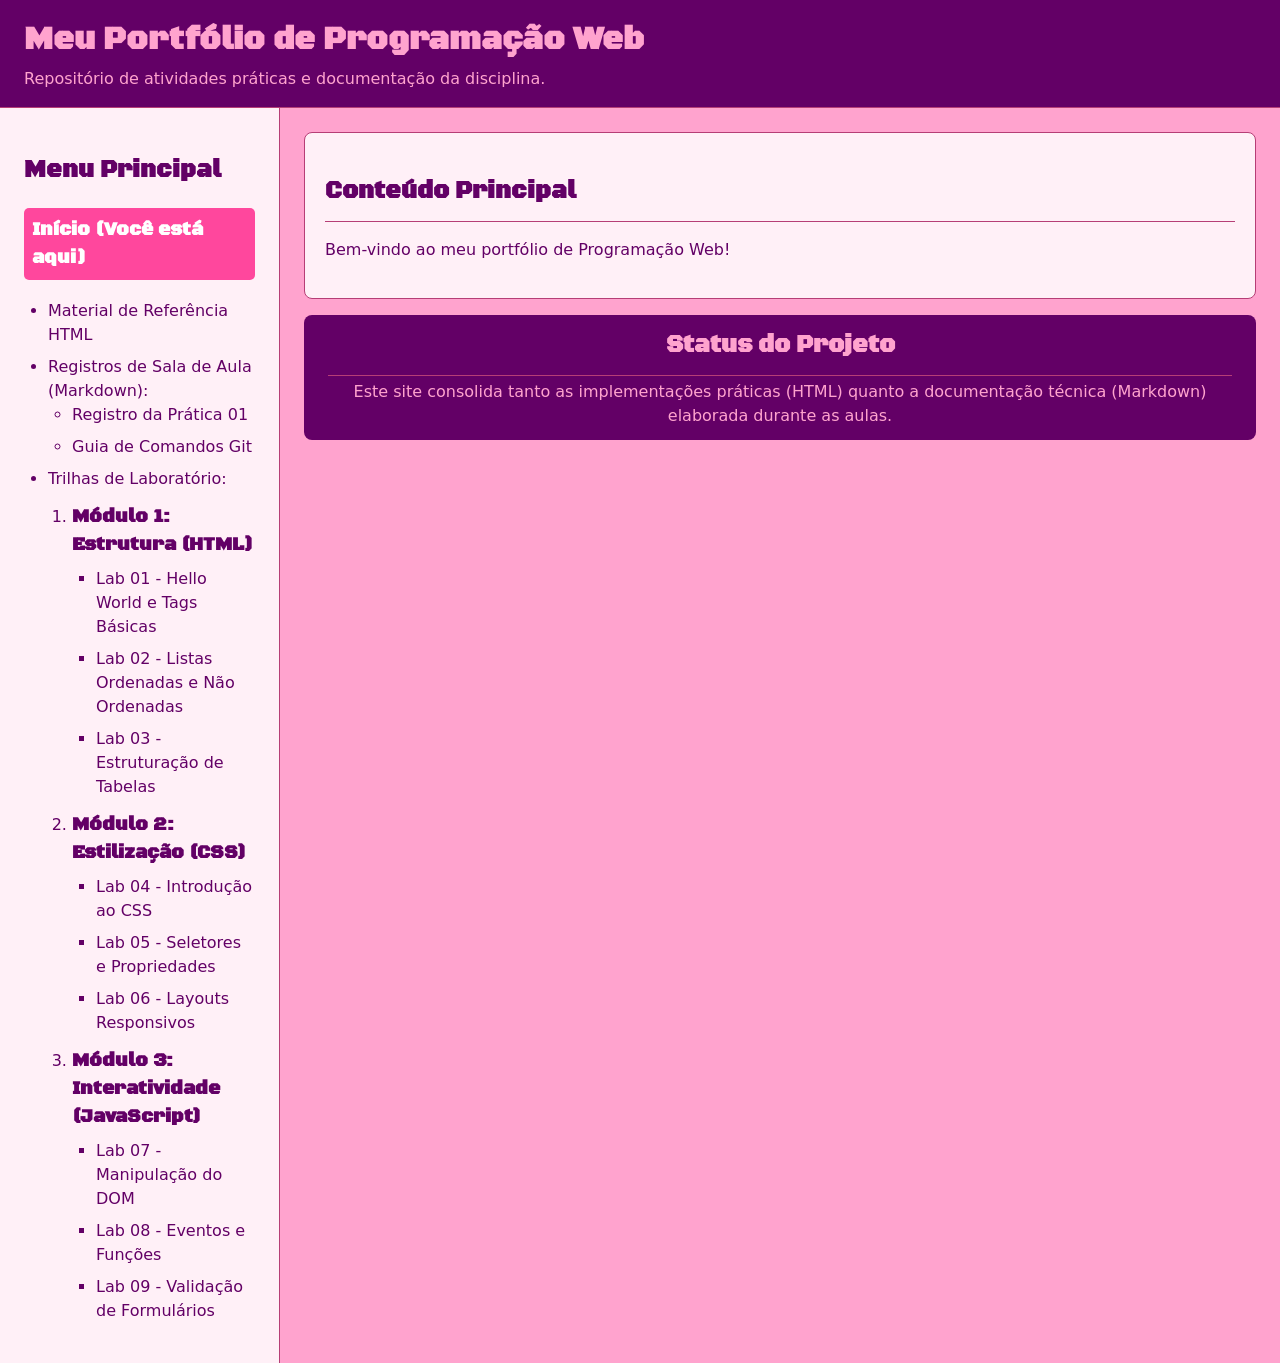
<file: index.html>
<!DOCTYPE html>
<html lang="pt-BR">

<head>
    <meta charset="UTF-8">
    <meta name="viewport" content="width=device-width, initial-scale=1.0">
    <title>Meu Portfólio de Programação Web</title>

    <link rel="stylesheet" href="style.css">

    <link rel="preconnect" href="https://fonts.googleapis.com">
    <link rel="preconnect" href="https://fonts.gstatic.com" crossorigin>
    <link href="https://fonts.googleapis.com/css2?family=Black+Ops+One&display=swap" rel="stylesheet">
</head>

<body>

    <header class="cabecalho">
        <h1>Meu Portfólio de Programação Web</h1>

        <p>
            Repositório de atividades práticas e documentação
            da disciplina.
        </p>
    </header>

    <nav class="menu">
        <h2>Menu Principal</h2>

        <h3 class="inicio">
            Início (Você está aqui)
        </h3>

        <ul>

            <li>
                <a href="referencias.html">
                    Material de Referência HTML
                </a>
            </li>

            <li>
                Registros de Sala de Aula (Markdown):

                <ul class="registros">
                    <li>
                        <a href="doc/pratica-01.html">
                            Registro da Prática 01
                        </a>
                    </li>

                    <li>
                        <a href="doc/comandos-git.html">
                            Guia de Comandos Git
                        </a>
                    </li>
                </ul>
            </li>

            <li>
                Trilhas de Laboratório:

                <ol>

                    <li>
                        <h3><strong>Módulo 1: Estrutura (HTML)</strong></h3>

                        <ul class="laboratorios">
                            <li>
                                <a href="lab/01/index.html">
                                    Lab 01 - Hello World e Tags Básicas
                                </a>
                            </li>

                            <li>
                                <a href="lab/02/index.html">
                                    Lab 02 - Listas Ordenadas e Não Ordenadas
                                </a>
                            </li>

                            <li>
                                <a href="lab/03/index.html">
                                    Lab 03 - Estruturação de Tabelas
                                </a>
                            </li>
                        </ul>
                    </li>

                    <li>
                        <h3><strong>Módulo 2: Estilização (CSS)</strong></h3>

                        <ul class="laboratorios">
                            <li>
                                <a href="lab/04/index.html">
                                    Lab 04 - Introdução ao CSS
                                </a>
                            </li>

                            <li>
                                <a href="lab/05/index.html">
                                    Lab 05 - Seletores e Propriedades
                                </a>
                            </li>

                            <li>
                                <a href="lab/06/index.html">
                                    Lab 06 - Layouts Responsivos
                                </a>
                            </li>
                        </ul>
                    </li>

                    <li>
                        <h3><strong>Módulo 3: Interatividade (JavaScript)</strong></h3>

                        <ul class="laboratorios">
                            <li>
                                <a href="lab/07/index.html">
                                    Lab 07 - Manipulação do DOM
                                </a>
                            </li>

                            <li>
                                <a href="lab/08/index.html">
                                    Lab 08 - Eventos e Funções
                                </a>
                            </li>

                            <li>
                                <a href="lab/09/index.html">
                                    Lab 09 - Validação de Formulários
                                </a>
                            </li>
                        </ul>
                    </li>

                </ol>
            </li>

        </ul>
    </nav>

    <main class="conteudo">

        <section class="card">
            <h2>Conteúdo Principal</h2>

            <p>
                Bem-vindo ao meu portfólio de Programação Web!
            </p>
        </section>

        <footer class="rodape">
            <h2>Status do Projeto</h2>

            <p>
                Este site consolida tanto as implementações práticas
                (HTML) quanto a documentação técnica (Markdown)
                elaborada durante as aulas.
            </p>
        </footer>

    </main>

</body>

</html>
</file>
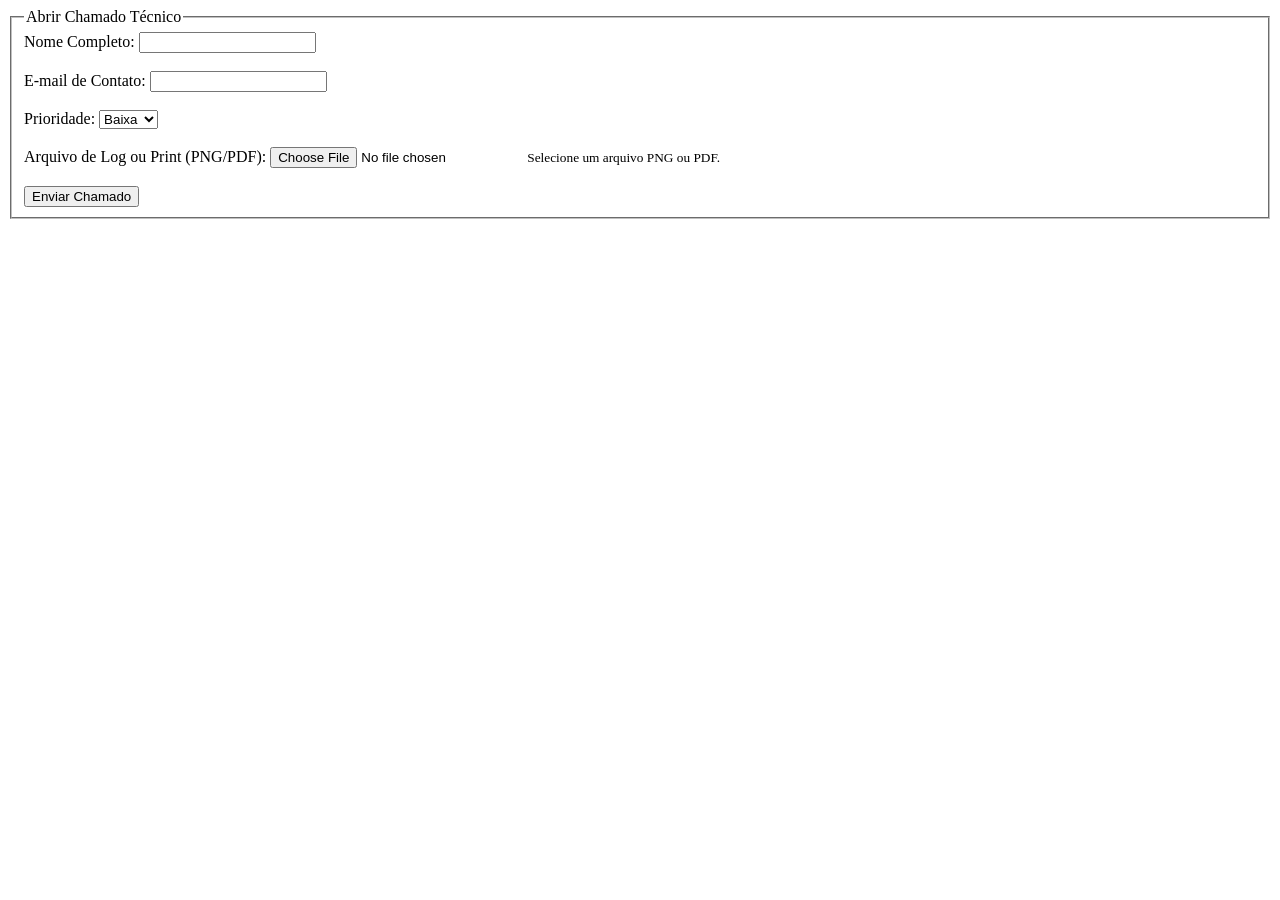
<file: labs/index.html>
<!DOCTYPE html>
<html lang="pt-BR">

<head>
    <meta charset="UTF-8">
    <meta name="viewport" content="width=device-width, initial-scale=1.0">
    <title>Abrir Chamado Técnico</title>
</head>

<body>

    <form action="https://httpbin.org/post" method="POST" enctype="multipart/form-data">

        <fieldset>
            <legend>Abrir Chamado Técnico</legend>

            <label for="nome">Nome Completo:</label>
            <input type="text" id="nome" name="nome" required>
            <br><br>

            <label for="email">E-mail de Contato:</label>
            <input type="email" id="email" name="email" required>
            <br><br>

            <label for="prioridade">Prioridade:</label>
            <select id="prioridade" name="prioridade">
                <option value="Baixa">Baixa</option>
                <option value="Média">Média</option>
                <option value="Alta">Alta</option>
            </select>
            <br><br>

            <label for="anexo">Arquivo de Log ou Print (PNG/PDF):</label>
            <input type="file" id="anexo" name="anexo"
                accept="image/png,application/pdf" required>

            <small id="instrucao">Selecione um arquivo PNG ou PDF.</small>
            <br><br>

            <button type="submit">Enviar Chamado</button>

        </fieldset>

    </form>

</body>
</html>
</file>
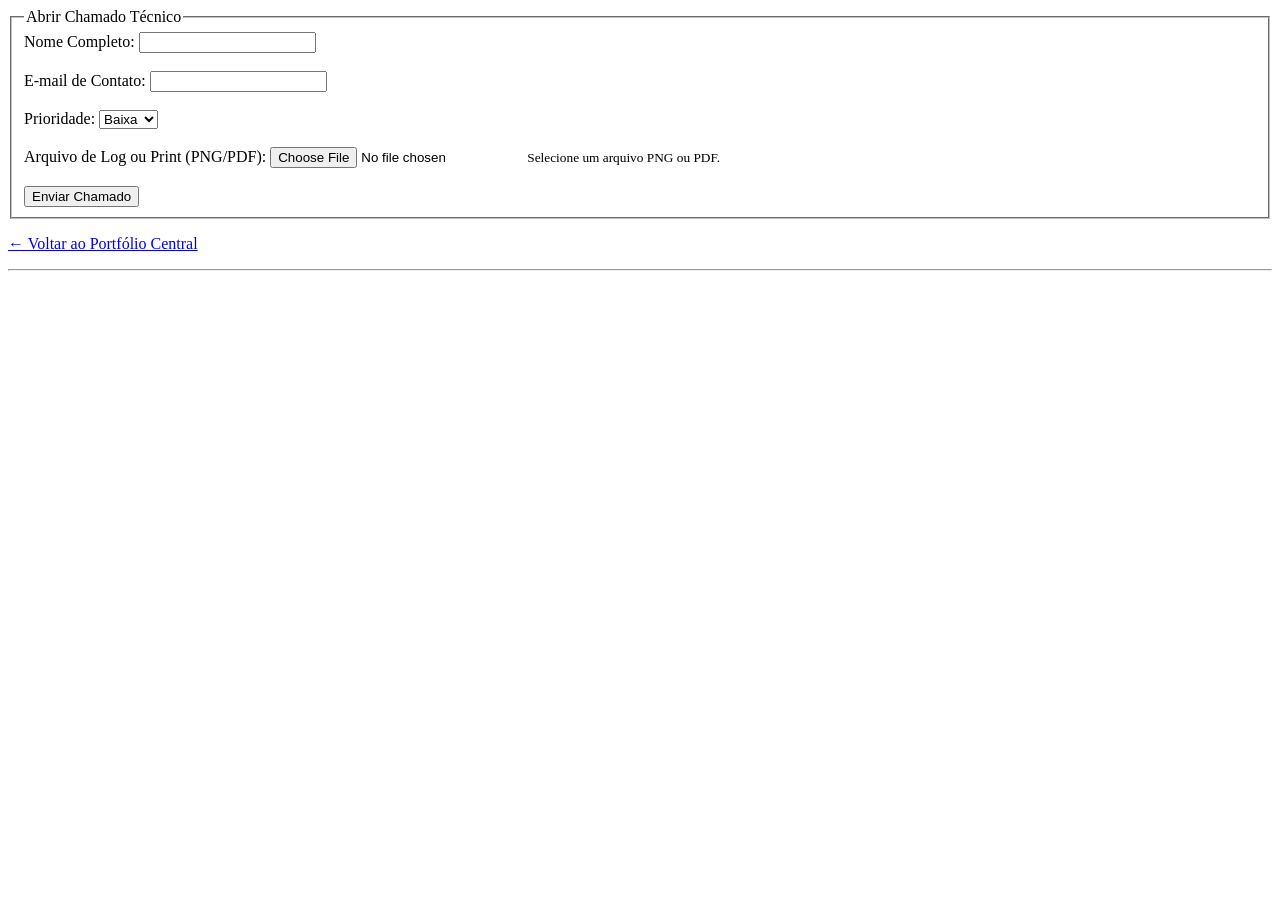
<file: labs/lab04/index.html>
<!DOCTYPE html>
<html lang="pt-BR">

<head>
    <meta charset="UTF-8">
    <meta name="viewport" content="width=device-width, initial-scale=1.0">
    <title>Abrir Chamado Técnico</title>
</head>

<body>

    <form action="https://httpbin.org/post" method="POST" enctype="multipart/form-data">

        <fieldset>
            <legend>Abrir Chamado Técnico</legend>

            <label for="nome">Nome Completo:</label>
            <input type="text" id="nome" name="nome" required>
            <br><br>

            <label for="email">E-mail de Contato:</label>
            <input type="email" id="email" name="email" required>
            <br><br>

            <label for="prioridade">Prioridade:</label>
            <select id="prioridade" name="prioridade">
                <option value="Baixa">Baixa</option>
                <option value="Média">Média</option>
                <option value="Alta">Alta</option>
            </select>
            <br><br>

            <label for="anexo">Arquivo de Log ou Print (PNG/PDF):</label>
            <input type="file" id="anexo" name="anexo"
                accept="image/png,application/pdf" required>

            <small id="instrucao">Selecione um arquivo PNG ou PDF.</small>
            <br><br>

            <button type="submit">Enviar Chamado</button>

        </fieldset>

    </form>

</body>
<p>
    <a href="../../index.html">
        ← Voltar ao Portfólio Central
    </a>
</p>

<hr>
</html>
</file>
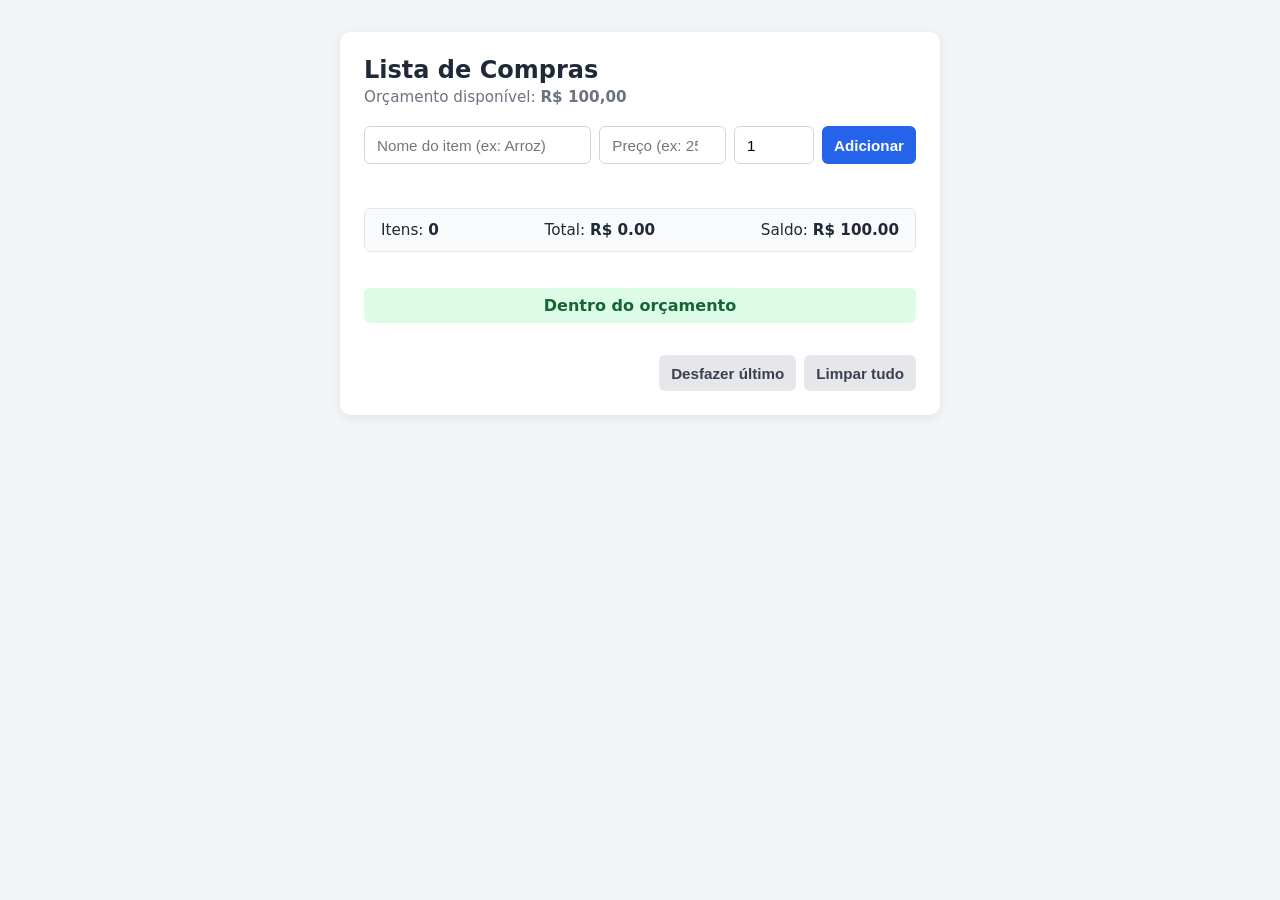
<file: labs/lab07/index.html>
<!DOCTYPE html>
<html lang="pt-BR">
<head>
  <meta charset="UTF-8">
  <meta name="viewport" content="width=device-width, initial-scale=1.0">
  <title>Lista de Compras</title>
  <link rel="stylesheet" href="style.css">
</head>
<body>
  <main class="container">
    <header>
      <h1>Lista de Compras</h1>
      <p class="subtitulo">Orçamento disponível: <strong>R$ 100,00</strong></p>
    </header>

    <section class="formulario" aria-label="Adicionar item">
      <input
        type="text"
        id="nome"
        aria-label="Nome do item"
        placeholder="Nome do item (ex: Arroz)"
        autocomplete="off"
      >
      <input
        type="number"
        id="preco"
        aria-label="Preço unitário"
        placeholder="Preço (ex: 25.50)"
        step="0.01"
        min="0.01"
      >
      <input
        type="number"
        id="quantidade"
        aria-label="Quantidade"
        placeholder="Qtd"
        value="1"
        min="1"
        step="1"
      >
      <button type="button" id="btn-adicionar">Adicionar</button>
    </section>

    <p id="mensagem" class="mensagem" aria-live="polite"></p>

    <section class="resumo" aria-label="Resumo da compra">
      <div>Itens: <strong id="qtd-itens">0</strong></div>
      <div>Total: <strong id="total">R$ 0.00</strong></div>
      <div>Saldo: <strong id="saldo">R$ 100.00</strong></div>
    </section>

    <p id="desconto" class="desconto" aria-live="polite"></p>

    <p id="status-orcamento" class="status">Dentro do orçamento</p>

    <ul id="lista" class="lista"></ul>

    <div class="acoes">
      <button type="button" id="btn-desfazer" class="btn-secundario">Desfazer último</button>
      <button type="button" id="btn-limpar" class="btn-secundario">Limpar tudo</button>
    </div>
  </main>

  <script defer src="app.js"></script>
</body>
</html>
</file>
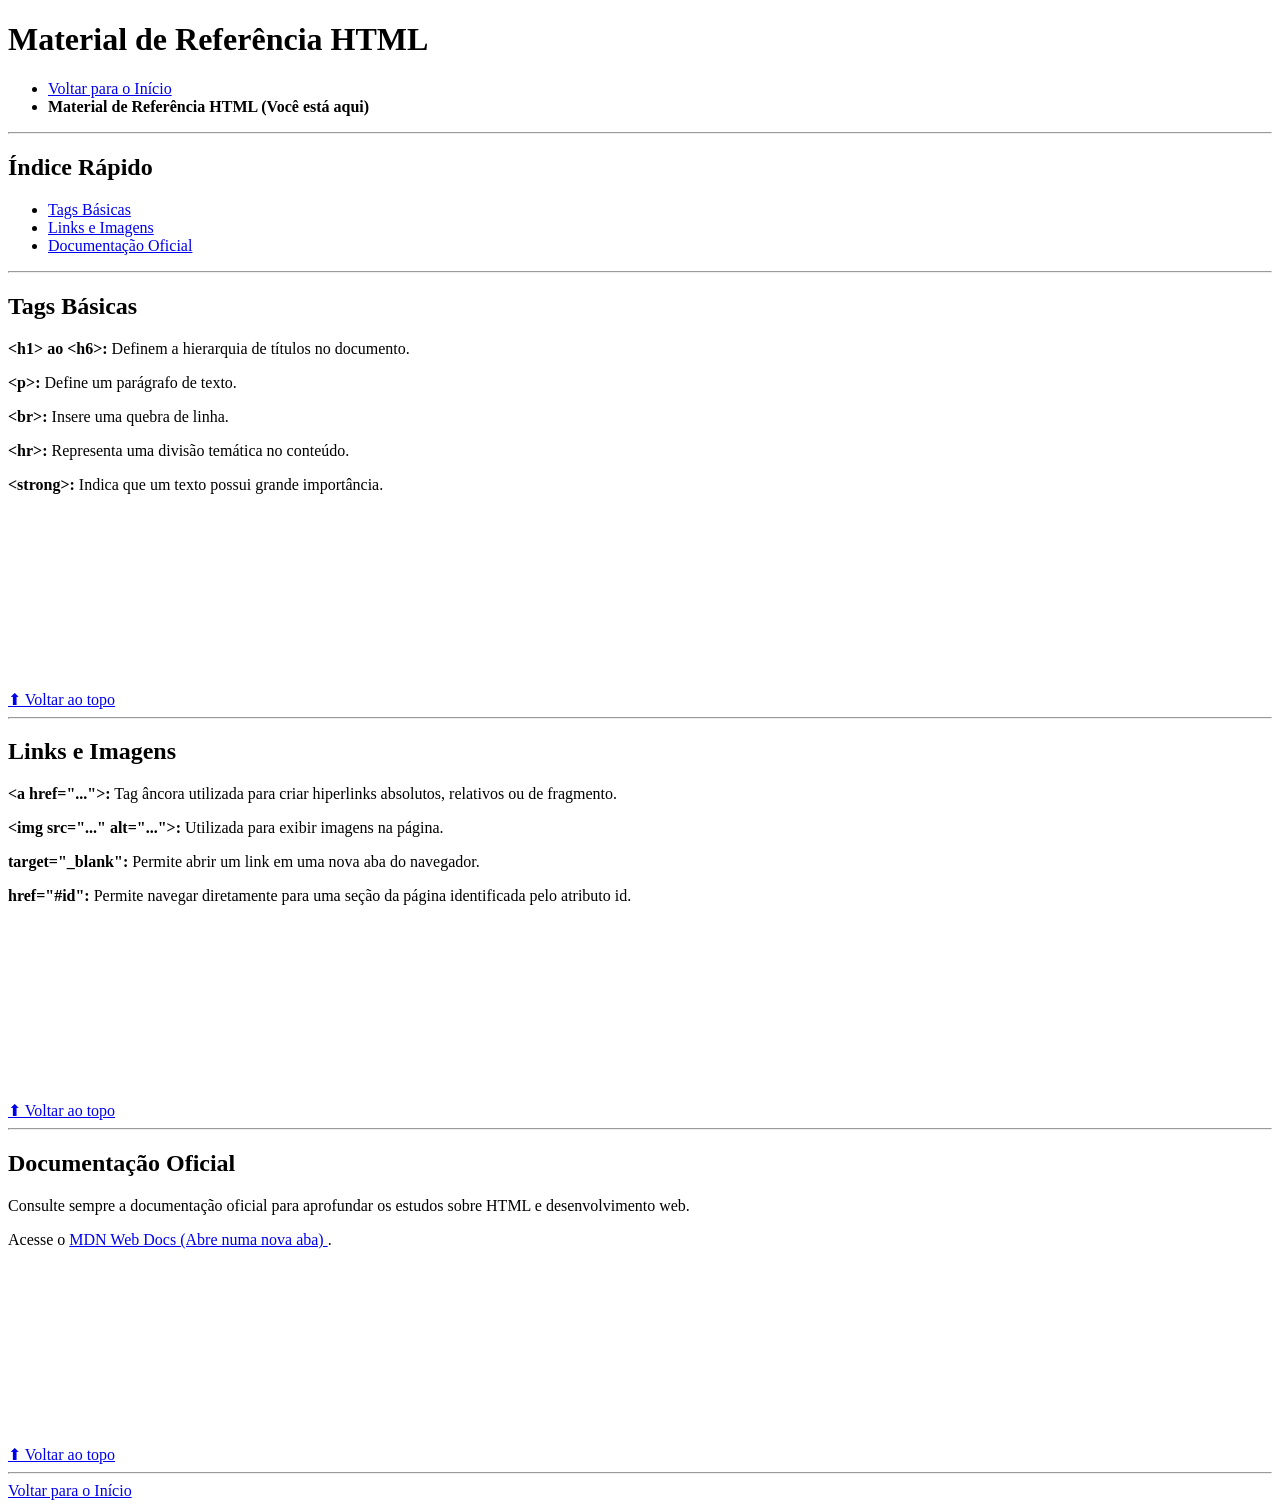
<file: referencias.html>
<!DOCTYPE html>
<html lang="pt-BR">

<head>
    <meta charset="UTF-8">
    <meta name="viewport" content="width=device-width, initial-scale=1.0">
    <title>Material de Referência HTML</title>
</head>

<body id="topo">
    <header>

        <h1>Material de Referência HTML</h1>

        <ul>
            <li>
                <a href="index.html">Voltar para o Início</a>
            </li>

            <li>
                <strong>Material de Referência HTML (Você está aqui)</strong>
            </li>
        </ul>

    </header>

    <hr>
    <nav>

        <h2>Índice Rápido</h2>

        <ul>
            <li>
                <a href="#tags-basicas">Tags Básicas</a>
            </li>

            <li>
                <a href="#links-imagens">Links e Imagens</a>
            </li>

            <li>
                <a href="#documentacao">Documentação Oficial</a>
            </li>
        </ul>

    </nav>

    <hr>
    <section id="tags-basicas">

        <h2>Tags Básicas</h2>

        <p>
            <strong>&lt;h1&gt; ao &lt;h6&gt;:</strong>
            Definem a hierarquia de títulos no documento.
        </p>

        <p>
            <strong>&lt;p&gt;:</strong>
            Define um parágrafo de texto.
        </p>

        <p>
            <strong>&lt;br&gt;:</strong>
            Insere uma quebra de linha.
        </p>

        <p>
            <strong>&lt;hr&gt;:</strong>
            Representa uma divisão temática no conteúdo.
        </p>

        <p>
            <strong>&lt;strong&gt;:</strong>
            Indica que um texto possui grande importância.
        </p>

        <br><br><br><br><br><br><br><br><br><br>

        <a href="#topo">⬆ Voltar ao topo</a>

    </section>

    <hr>
    <section id="links-imagens">

        <h2>Links e Imagens</h2>

        <p>
            <strong>&lt;a href="..."&gt;:</strong>
            Tag âncora utilizada para criar hiperlinks absolutos,
            relativos ou de fragmento.
        </p>

        <p>
            <strong>&lt;img src="..." alt="..."&gt;:</strong>
            Utilizada para exibir imagens na página.
        </p>

        <p>
            <strong>target="_blank":</strong>
            Permite abrir um link em uma nova aba do navegador.
        </p>

        <p>
            <strong>href="#id":</strong>
            Permite navegar diretamente para uma seção da página
            identificada pelo atributo id.
        </p>

        <br><br><br><br><br><br><br><br><br><br>

        <a href="#topo">⬆ Voltar ao topo</a>

    </section>

    <hr>
    <section id="documentacao">

        <h2>Documentação Oficial</h2>

        <p>
            Consulte sempre a documentação oficial para aprofundar
            os estudos sobre HTML e desenvolvimento web.
        </p>

        <p>
            Acesse o
            <a
                href="https://developer.mozilla.org/pt-BR/docs/Web/HTML"
                target="_blank"
                rel="noopener noreferrer">
                MDN Web Docs (Abre numa nova aba)
            </a>.
        </p>

        <br><br><br><br><br><br><br><br><br><br>

        <a href="#topo">⬆ Voltar ao topo</a>

    </section>

    <hr>
    <footer>

        <a href="index.html">Voltar para o Início</a>

    </footer>

</body>
</html>
</file>
<file: style.css>
/* ETAPA 1: Variáveis, Herança e Seletores */

:root {
    --cor-primaria: #ff479d;
    --cor-fundo: #ffa3ce;
    --cor-superficie: #fff0f7;
    --cor-texto: #630066;
    --cor-borda: #b63e76;
}

*,
*::before,
*::after {
    box-sizing: border-box;
}

body {
    font-family: system-ui, -apple-system, sans-serif;
    background-color: var(--cor-fundo);
    color: var(--cor-texto);
    line-height: 1.5;
    margin: 0;

    /* Layout principal com Grid */
    display: grid;
    min-height: 100vh;

    grid-template-columns: 280px 1fr;

    grid-template-areas:
        "header header"
        "nav main";
}

/* Tipografia dos títulos */

h1, h2, h3 {
    font-family: "Black Ops One", system-ui;
}

/* Oculta as linhas horizontais */

hr {
    display: none;
}


/* ETAPA 2: Organização das áreas do Grid */

.cabecalho {
    grid-area: header;

    background-color: var(--cor-texto);
    color: var(--cor-fundo);

    padding: 1rem 1.5rem;
    border-bottom: 1px solid var(--cor-borda);
}

.menu {
    grid-area: nav;

    background-color: var(--cor-superficie);

    padding: 1.5rem;
    border-right: 1px solid var(--cor-borda);
}

.conteudo {
    grid-area: main;

    padding: 1.5rem;
}


/* ETAPA 3: Ajustes do cabeçalho */

.cabecalho h1 {
    margin: 0 0 0.2rem 0;
}

.cabecalho p {
    margin: 0;
}


/* ETAPA 4: Menu e links */

.menu a {
    color: var(--cor-texto);
    text-decoration: none;
}

.menu a:hover {
    color: var(--cor-primaria);
    text-decoration: underline;
}

/* Destaque do item Início */

.inicio {
    background-color: var(--cor-primaria);
    color: white;

    padding: 0.5rem;
    border-radius: 5px;
}


/* ETAPA 5: Listas aninhadas */

.menu ul,
.menu ol {
    padding-left: 1.5rem;
}

.menu li {
    margin-bottom: 0.5rem;
}

/* Registros de sala de aula */

.registros {
    list-style-type: circle;
}

/* Laboratórios */

.laboratorios {
    list-style-type: square;
}

/* Espaçamento dos títulos dos módulos */

.menu ol h3 {
    margin-top: 0.75rem;
    margin-bottom: 0.5rem;
}


/* ETAPA 6: Conteúdo principal e cards */

.card {
    background-color: var(--cor-superficie);

    border: 1px solid var(--cor-borda);
    border-radius: 8px;

    padding: 1.25rem;
    margin-bottom: 1rem;
}

.conteudo h2 {
    border-bottom: 1px solid var(--cor-borda);

    padding-bottom: 0.75rem;
    margin-bottom: 0.75rem;
}


/* ETAPA 7: Rodapé / Status do Projeto */

.rodape {
    background-color: var(--cor-texto);
    color: var(--cor-fundo);

    text-align: center;

    padding: 0.75rem 1.5rem;
    border-radius: 8px;
}

.rodape h2 {
    margin: 0 0 0.25rem 0;
}

.rodape p {
    margin: 0;
}


/* ETAPA 8: Responsividade */

@media (max-width: 768px) {

    body {
        grid-template-columns: 1fr;

        grid-template-areas:
            "header"
            "nav"
            "main";
    }

    .cabecalho {
        padding: 1rem 1.5rem;
    }

    .menu {
        border-right: none;
        border-bottom: 1px solid var(--cor-borda);
    }

}
</file>
<file: labs/lab07/style.css>
* {
  box-sizing: border-box;
  margin: 0;
  padding: 0;
}

body {
  font-family: system-ui, -apple-system, sans-serif;
  background: #f3f4f6;
  color: #1f2937;
  padding: 2rem 1rem;
}

.container {
  max-width: 600px;
  margin: 0 auto;
  background: #ffffff;
  padding: 1.5rem;
  border-radius: 10px;
  box-shadow: 0 2px 10px rgba(0, 0, 0, 0.08);
}

h1 {
  font-size: 1.5rem;
  margin-bottom: 0.25rem;
}

.subtitulo {
  color: #6b7280;
  margin-bottom: 1.25rem;
  font-size: 0.95rem;
}

.formulario {
  display: flex;
  gap: 0.5rem;
  flex-wrap: wrap;
  margin-bottom: 0.75rem;
}

input,
button {
  padding: 0.6rem 0.75rem;
  border: 1px solid #d1d5db;
  border-radius: 6px;
  font-size: 0.95rem;
}

#nome {
  flex: 2;
  min-width: 170px;
}

#preco {
  flex: 1;
  min-width: 110px;
}

#quantidade {
  width: 80px;
}

button {
  cursor: pointer;
  background: #2563eb;
  color: #ffffff;
  border: none;
  font-weight: 600;
}

button:hover {
  opacity: 0.92;
}

.btn-secundario {
  background: #e5e7eb;
  color: #374151;
}

.mensagem {
  min-height: 1.25rem;
  color: #dc2626;
  font-size: 0.9rem;
  margin-bottom: 0.75rem;
}

.resumo {
  display: flex;
  justify-content: space-between;
  background: #f9fafb;
  border: 1px solid #e5e7eb;
  padding: 0.75rem 1rem;
  border-radius: 6px;
  margin-bottom: 0.5rem;
  font-size: 0.95rem;
}

.desconto {
  min-height: 1.25rem;
  text-align: center;
  color: #047857;
  font-size: 0.9rem;
  font-weight: 600;
  margin-bottom: 0.5rem;
}

.status {
  text-align: center;
  padding: 0.5rem;
  border-radius: 6px;
  background: #dcfce7;
  color: #166534;
  font-weight: 600;
  margin-bottom: 1rem;
}

.status.alerta {
  background: #fee2e2;
  color: #991b1b;
}

.lista {
  list-style: none;
  display: flex;
  flex-direction: column;
  gap: 0.45rem;
  margin-bottom: 1rem;
}

.lista li {
  padding: 0.65rem 0.85rem;
  border: 1px solid #e5e7eb;
  border-radius: 6px;
  background: #ffffff;
}

.acoes {
  display: flex;
  justify-content: flex-end;
  gap: 0.5rem;
}
</file>
